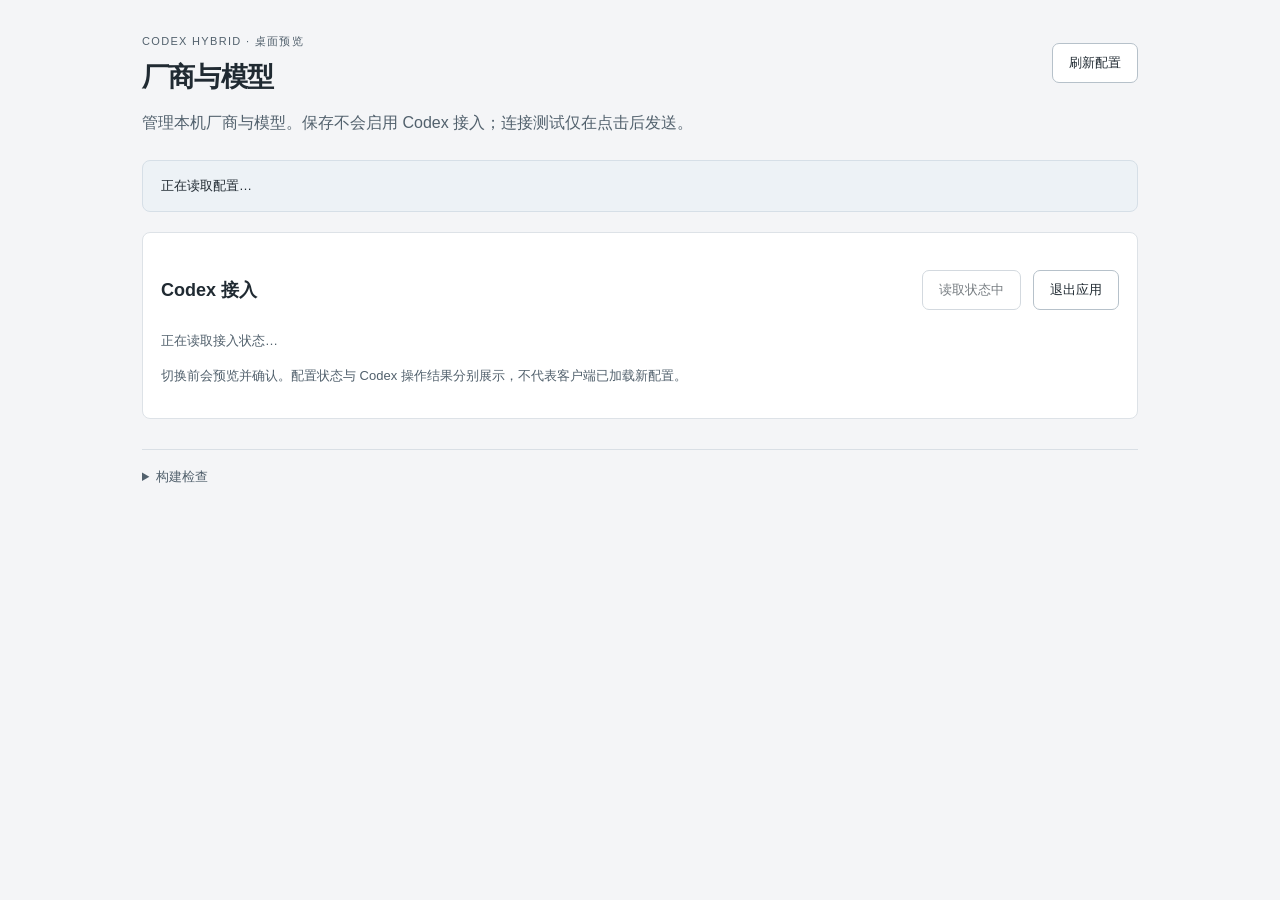
<file: desktop/stage0/web/index.html>
<!doctype html>
<html lang="zh-CN">
<head>
  <meta charset="utf-8">
  <meta name="viewport" content="width=device-width,initial-scale=1">
  <title>Codex Hybrid</title>
  <link rel="stylesheet" href="style.css">
  <script defer src="app.js"></script>
  <script defer src="restart.js"></script>
</head>
<body>
  <main>
    <header><div><p class="eyebrow">CODEX HYBRID · 桌面预览</p><h1>厂商与模型</h1></div><button id="refresh" type="button">刷新配置</button></header>
    <p class="intro">管理本机厂商与模型。保存不会启用 Codex 接入；连接测试仅在点击后发送。</p>
    <p id="status" role="status" aria-live="polite">正在读取配置…</p>
    <button id="initialize" type="button" hidden>初始化本地配置</button>
    <p id="setup-help" hidden>将读取官方 Codex 配置和模型缓存，在 ~/.codex-hybrid 保存管理文件及恢复基线。不会改写 Codex 配置或启动网关。</p>
    <section id="routing" aria-labelledby="routing-title">
      <div class="provider-toolbar"><h2 id="routing-title">Codex 接入</h2><div class="editor-actions"><button id="routing-toggle" type="button" disabled>读取状态中</button><button id="recover-forwarding" type="button" hidden>恢复接入服务</button><button id="restart-codex" type="button" hidden>重启 Codex…</button><button id="exit-app" type="button">退出应用</button></div></div>
      <p id="routing-state" role="status">正在读取接入状态…</p>
      <p>切换前会预览并确认。配置状态与 Codex 操作结果分别展示，不代表客户端已加载新配置。</p>
      <section id="routing-preview" hidden aria-labelledby="preview-title">
        <h3 id="preview-title">确认接入切换</h3><p id="preview-summary"></p>
        <label class="check"><input id="ack-activity" type="checkbox">已了解活动和会话索引影响，同意继续此配置切换</label>
        <label>本次方向的 Codex 操作偏好<select id="desktop-preference"><option value="ask">每次询问</option><option value="auto">自动操作</option><option value="never">不操作</option></select></label>
        <label class="check"><input id="desktop-action" type="checkbox">尝试正常退出并重新打开 Codex（开启时可启动未运行的 Codex；关闭时不启动未运行的 Codex）</label>
        <p id="desktop-action-hint"></p>
        <div class="editor-actions"><button id="confirm-routing" type="button">确认切换</button><button id="cancel-routing" type="button">取消切换</button></div>
      </section>
    </section>
    <section id="restart-preview" hidden aria-labelledby="restart-title">
      <h2 id="restart-title">确认重启 Codex</h2>
      <p id="restart-summary"></p>
      <p>这会正常退出并重新打开整个 Codex，可能影响所有窗口、主任务和子任务。不保证恢复进行中的任务；不改变接入配置，不强制结束进程。</p>
      <label class="check"><input id="ack-restart" type="checkbox">已了解活动及重启影响，同意继续</label>
      <div class="editor-actions"><button id="confirm-restart" type="button">确认重启 Codex</button><button id="cancel-restart" type="button">取消重启</button></div>
    </section>
    <section id="catalog" hidden aria-label="模型目录">
      <div class="summary"><div><span>配置来源</span><strong id="source"></strong></div><div><span>厂商</span><strong id="providers"></strong></div><div><span>模型</span><strong id="count"></strong></div></div>
      <div class="provider-toolbar"><h2>厂商配置</h2><button id="add-provider" type="button">添加厂商</button></div>
      <div id="provider-list"></div>
      <p>连接测试会向已保存的模型发送一条请求，可能消耗 API 额度。</p>
      <div class="table-wrap"><table><caption>已配置模型</caption><thead><tr><th scope="col">模型</th><th scope="col">厂商</th><th scope="col">协议</th><th scope="col">目录状态</th><th scope="col">连接</th></tr></thead><tbody id="models"></tbody></table></div>
      <p id="empty" hidden>还没有配置模型。配置完成后可刷新查看。</p>
    </section>
    <section id="editor" hidden aria-labelledby="editor-title">
      <h2 id="editor-title">编辑厂商</h2>
      <form id="provider-form"><fieldset id="editor-fields">
        <div class="form-grid">
          <label>厂商标识<input id="provider-id" required pattern="[A-Za-z0-9][A-Za-z0-9_.-]*" autocomplete="off"></label>
          <label>API 基础地址<input id="provider-base" type="url" required pattern="https://.*" placeholder="https://api.example.com/v1"></label>
          <label>协议<select id="provider-protocol"><option value="openai_chat_completions">Chat Completions</option><option value="openai_responses">Responses</option></select></label>
          <label>API Key<input id="provider-key" type="password" autocomplete="new-password" placeholder="留空保留已有凭据"></label>
          <label>请求超时（秒）<input id="provider-timeout" type="number" min="1" max="3600" value="180" required></label>
          <label class="check"><input id="provider-enabled" type="checkbox" checked>启用厂商</label>
        </div>
        <p>标识保存后不可修改。已有 Key 不回显，留空保留。切换协议时兼容模式重置为该协议默认值。</p>
        <h3>模型</h3><div id="model-fields"></div>
        <button id="add-model" type="button">添加模型</button>
        <div class="editor-actions"><button type="submit">保存厂商与模型</button><button id="cancel-editor" type="button">取消编辑并丢弃草稿</button></div>
      </fieldset></form>
    </section>
    <details><summary>构建检查</summary><p>检查随应用打包的运行环境。</p><button id="probe" type="button">检查打包程序</button><pre id="result" role="status">等待检查</pre></details>
  </main>
</body>
</html>
</file>
<file: desktop/stage0/web/style.css>
:root { font-family: -apple-system, BlinkMacSystemFont, "Segoe UI", sans-serif; color: #202a32; background: #f4f5f7; color-scheme: light; }
* { box-sizing: border-box; }
body { margin: 0; }
main { max-width: 1060px; margin: auto; padding: 32px; }
header { display: flex; align-items: center; justify-content: space-between; gap: 20px; }
.eyebrow { color: #52616d; font-size: 11px; letter-spacing: .12em; margin: 0 0 8px; }
h1 { font-size: 27px; margin: 0; letter-spacing: -.03em; }
p { line-height: 1.7; }
.intro { color: #52616d; margin: 14px 0 24px; }
button { border: 1px solid #b6c1ca; border-radius: 7px; padding: 10px 16px; background: #fff; color: #202a32; cursor: pointer; font: inherit; font-size: 13px; }
button:hover { background: #e9eef2; }
button:disabled { opacity: .6; cursor: wait; }
:focus-visible { outline: 3px solid #246ab1; outline-offset: 3px; }
#status { padding: 14px 18px; border: 1px solid #d6dfe7; background: #edf2f6; border-radius: 8px; font-size: 13px; }
.summary { display: grid; grid-template-columns: 2fr 1fr 1fr; gap: 12px; margin: 22px 0; }
.summary > div { background: white; border: 1px solid #dde2e7; padding: 16px; border-radius: 8px; }
.summary span { display: block; color: #52616d; font-size: 12px; margin-bottom: 8px; }
.summary strong { font-size: 20px; font-weight: 600; }
.table-wrap { overflow-x: auto; background: #fff; border: 1px solid #dde2e7; border-radius: 8px; }
table { width: 100%; border-collapse: collapse; text-align: left; font-size: 13px; }
caption { text-align: left; padding: 16px; font-weight: 600; }
th { color: #52616d; font-weight: 500; background: #f8f9fa; }
th, td { padding: 12px 16px; border-top: 1px solid #e5e9ed; overflow-wrap: anywhere; }
details { border-top: 1px solid #d9dfe5; margin-top: 30px; padding-top: 18px; color: #52616d; font-size: 13px; }
summary { cursor: pointer; width: fit-content; }
pre { white-space: pre-wrap; overflow-wrap: anywhere; line-height: 1.5; }
@media (max-width: 560px) { main { padding: 20px; } .summary { grid-template-columns: 1fr; } h1 { font-size: 23px; } }
h2 { font-size: 18px; } h3 { font-size: 15px; }
.provider-toolbar, .provider-row { display: flex; align-items: center; justify-content: space-between; gap: 16px; margin: 12px 0; }
.provider-row { background: white; border: 1px solid #dde2e7; border-radius: 7px; padding: 12px 16px; }
#editor, #restart-preview { margin-top: 24px; background: white; border: 1px solid #dde2e7; border-radius: 8px; padding: 20px; }
fieldset { border: 0; margin: 0; padding: 0; min-width: 0; }
.form-grid, .model-row { display: grid; grid-template-columns: 1fr 1fr; gap: 16px; }
label { display: flex; flex-direction: column; gap: 7px; font-size: 13px; }
input, select { font: inherit; font-size: 14px; width: 100%; border: 1px solid #b6c1ca; border-radius: 5px; padding: 9px; color: #202a32; background: #fff; }
input:read-only { background: #edf2f6; }
.check { flex-direction: row; align-items: center; }
.check input { width: auto; }
.model-row { border-top: 1px solid #dde2e7; padding: 16px 0; }
.editor-actions { display: flex; gap: 12px; flex-wrap: wrap; margin-top: 24px; }
#editor p, #restart-preview p, #setup-help { font-size: 13px; color: #52616d; }
@media (max-width: 560px) { .form-grid, .model-row { grid-template-columns: 1fr; } }
#routing { background: white; border: 1px solid #dde2e7; border-radius: 8px; padding: 18px; margin: 20px 0; }
#routing .provider-toolbar { flex-wrap: wrap; }
#routing .editor-actions { margin-top: 0; }
#routing p { font-size: 13px; color: #52616d; }
#routing-preview { border-top: 1px solid #dde2e7; padding-top: 12px; }
#routing-preview > label { margin: 16px 0; }
#routing-preview .editor-actions { margin-top: 18px; }
</file>
